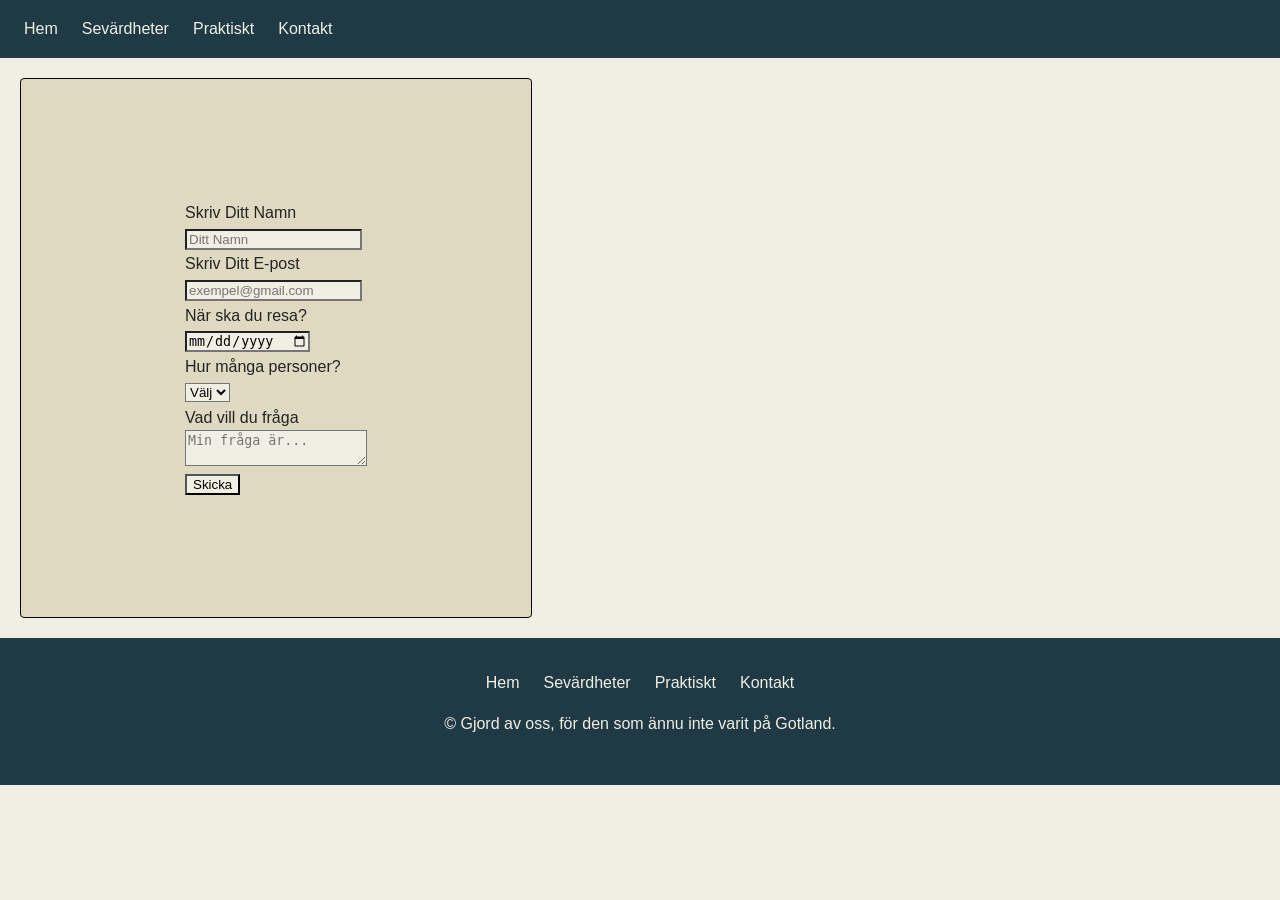
<file: kontakt.html>
<!doctype html>
<html lang="sv" dir="ltr">
  <head>
    <meta charset="UTF-8" />
    <meta name="viewport" content="width=device-width, initial-scale=1.0" />
    <title>Kontakt Oss</title>
    <link rel="stylesheet" href="kontakt.css" />
  </head>
  <body>
    <header class="header">
      <nav class="nav">
        <ul>
          <li><a href="index.html">Hem</a></li>
          <li><a href="sevardheter.html">Sevärdheter</a></li>
          <li><a href="praktisk.html">Praktiskt</a></li>
          <li><a href="kontakt.html">Kontakt</a></li>
        </ul>
      </nav>
    </header>
    <main>
      <div class="container">
        <form action="#" method="post">
          <label for="namn">Skriv Ditt Namn</label>
          <input
            type="text"
            id="namn"
            name="namn"
            placeholder="Ditt Namn"
            required
          />

          <label for="epost">Skriv Ditt E-post</label>
          <input
            type="email"
            name="epost"
            id="epost"
            placeholder="exempel@gmail.com"
            required
          />

          <label for="resdatum" required>När ska du resa?</label>
          <input type="date" name="resdatum" id="resdatum" required />

          <label for="antalpers">Hur många personer?</label>
          <select name="antalpers" id="antalpers" required>
            <option value="">Välj</option>
            <option value="2pers">1-2</option>
            <option value="4pers">2-4</option>
            <option value="max">4+</option>
          </select>
          <label for="fraga">Vad vill du fråga</label>
          <textarea
            name="fraga"
            id="fraga"
            placeholder="Min fråga är..."
            required
          ></textarea>

          <button type="submit">Skicka</button>
        </form>
      </div>
    </main>

    <footer class="site-footer">
      <nav>
        <ul>
          <li><a href="index.html">Hem</a></li>
          <li><a href="sevardheter.html">Sevärdheter</a></li>
          <li><a href="praktisk.html">Praktiskt</a></li>
          <li><a href="kontakt.html">Kontakt</a></li>
        </ul>
      </nav>
      <p>&copy; Gjord av oss, för den som ännu inte varit på Gotland.</p>
    </footer>
  </body>
</html>
</file>
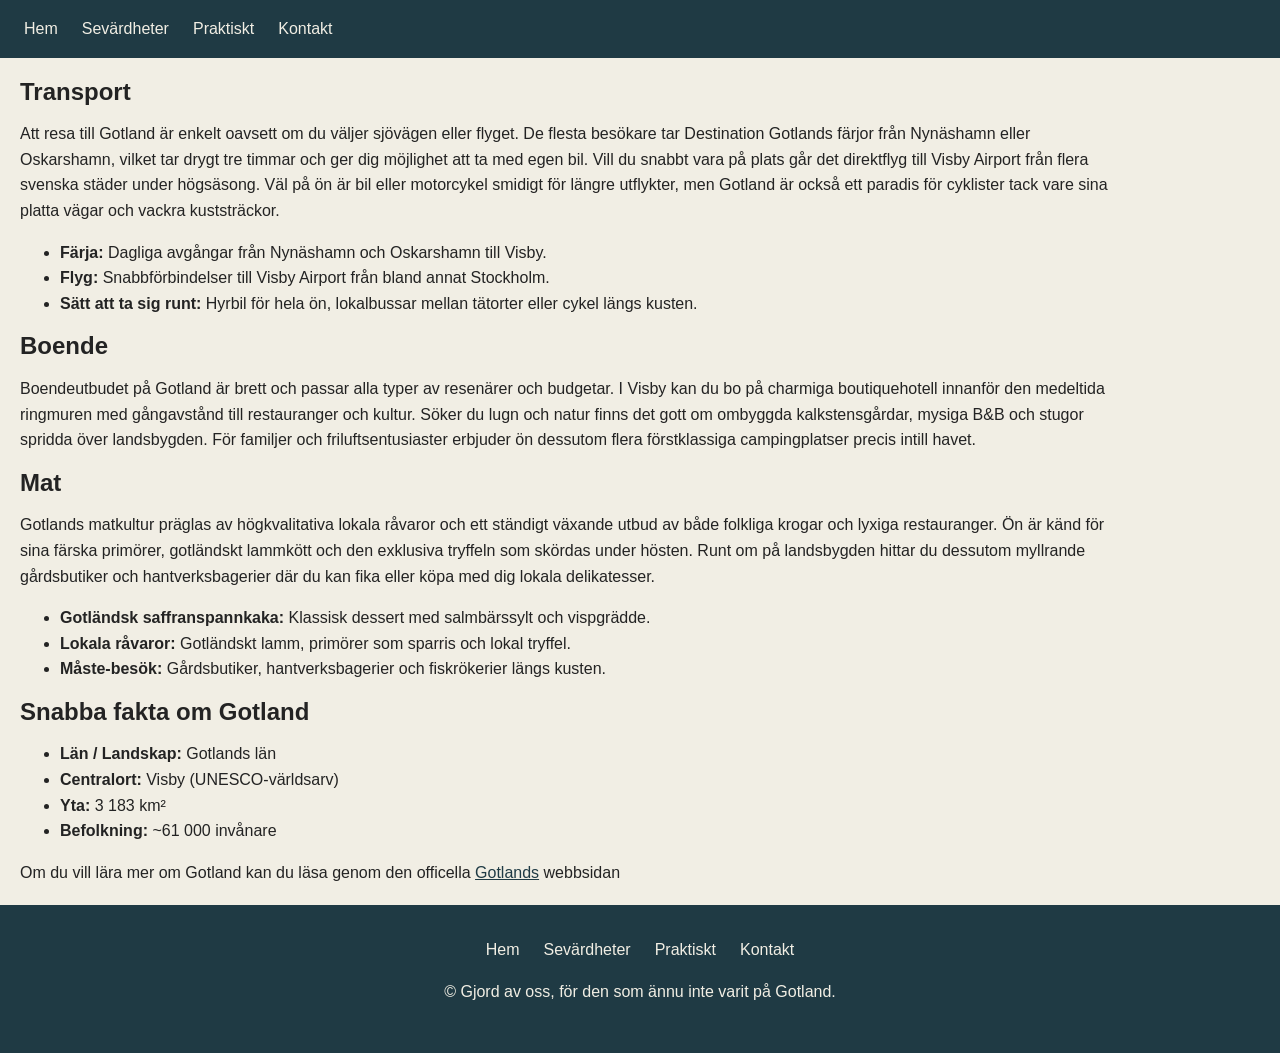
<file: praktisk.html>
<!DOCTYPE html>
<html lang="sv">
<head>
    <meta charset="UTF-8">
    <meta name="viewport" content="width=device-width, initial-scale=1.0">
    <title>Praktisk</title>
    <link rel="stylesheet" href="praktisk.css">
</head>
<body>
    <header class="header">
      <nav class="nav">
        <ul>
          <li><a href="index.html">Hem</a></li>
          <li><a href="sevardheter.html">Sevärdheter</a></li>
          <li><a href="praktisk.html">Praktiskt</a></li>
          <li><a href="kontakt.html">Kontakt</a></li>
        </ul>
      </nav>
    </header>

    <main>
            <section class="transport">
                <h2>Transport</h2>
                <p>
                    Att resa till Gotland är enkelt oavsett om du väljer sjövägen eller flyget. De flesta besökare tar Destination Gotlands färjor från Nynäshamn eller Oskarshamn, vilket tar drygt tre timmar och ger dig möjlighet att ta med egen bil. Vill du snabbt vara på plats går det direktflyg till Visby Airport från flera svenska städer under högsäsong. Väl på ön är bil eller motorcykel smidigt för längre utflykter, men Gotland är också ett paradis för cyklister tack vare sina platta vägar och vackra kuststräckor.
                </p>
                <ul>
                    <li><strong>Färja: </strong>Dagliga avgångar från Nynäshamn och Oskarshamn till Visby.</li>
                    <li><strong>Flyg: </strong>Snabbförbindelser till Visby Airport från bland annat Stockholm.</li>
                    <li><strong>Sätt att ta sig runt: </strong>Hyrbil för hela ön, lokalbussar mellan tätorter eller cykel längs kusten.</li>
        
                </ul>
            </section>
        
            <section class="boende">
                <h2>Boende</h2>
                <p>Boendeutbudet på Gotland är brett och passar alla typer av resenärer och budgetar. I Visby kan du bo på charmiga boutiquehotell innanför den medeltida ringmuren med gångavstånd till restauranger och kultur. Söker du lugn och natur finns det gott om ombyggda kalkstensgårdar, mysiga B&B och stugor spridda över landsbygden. För familjer och friluftsentusiaster erbjuder ön dessutom flera förstklassiga campingplatser precis intill havet.</p>
            </section>
        
            <section class="mat">
                <h2>Mat</h2>
                <p>Gotlands matkultur präglas av högkvalitativa lokala råvaror och ett ständigt växande utbud av både folkliga krogar och lyxiga restauranger. Ön är känd för sina färska primörer, gotländskt lammkött och den exklusiva tryffeln som skördas under hösten. Runt om på landsbygden hittar du dessutom myllrande gårdsbutiker och hantverksbagerier där du kan fika eller köpa med dig lokala delikatesser.</p>
            </section>
                    <ul>
                        <li><strong>Gotländsk saffranspannkaka: </strong>Klassisk dessert med salmbärssylt och vispgrädde.</li>
                        <li><strong>Lokala råvaror: </strong>Gotländskt lamm, primörer som sparris och lokal tryffel.</li>
                        <li><strong>Måste-besök: </strong>Gårdsbutiker, hantverksbagerier och fiskrökerier längs kusten.</li>
                    </ul>
            <aside class="">
                <h2>Snabba fakta om Gotland</h2>
                <ul>
                    <li><strong>Län / Landskap: </strong> Gotlands län</li>
        
                    <li><strong>Centralort: </strong>Visby (UNESCO-världsarv)</li>
        
                    <li><strong>Yta: </strong>3 183 km²</li>
        
                    <li><strong>Befolkning: </strong>~61 000 invånare</li>
                </ul>
                <p>Om du vill lära mer om Gotland kan du läsa genom den officella <a href="https://gotland.com/" target="_blank" rel="noopener noreferrer">Gotlands</a> webbsidan</p>
            </aside>
    </div>
    </main>

    <footer class="site-footer">
      <nav>
        <ul>
          <li><a href="index.html">Hem</a></li>
          <li><a href="sevardheter.html">Sevärdheter</a></li>
          <li><a href="praktisk.html">Praktiskt</a></li>
          <li><a href="kontakt.html">Kontakt</a></li>
        </ul>
      </nav>
      <p>&copy; Gjord av oss, för den som ännu inte varit på Gotland.</p>
    </footer>
</body>
</html>
</file>
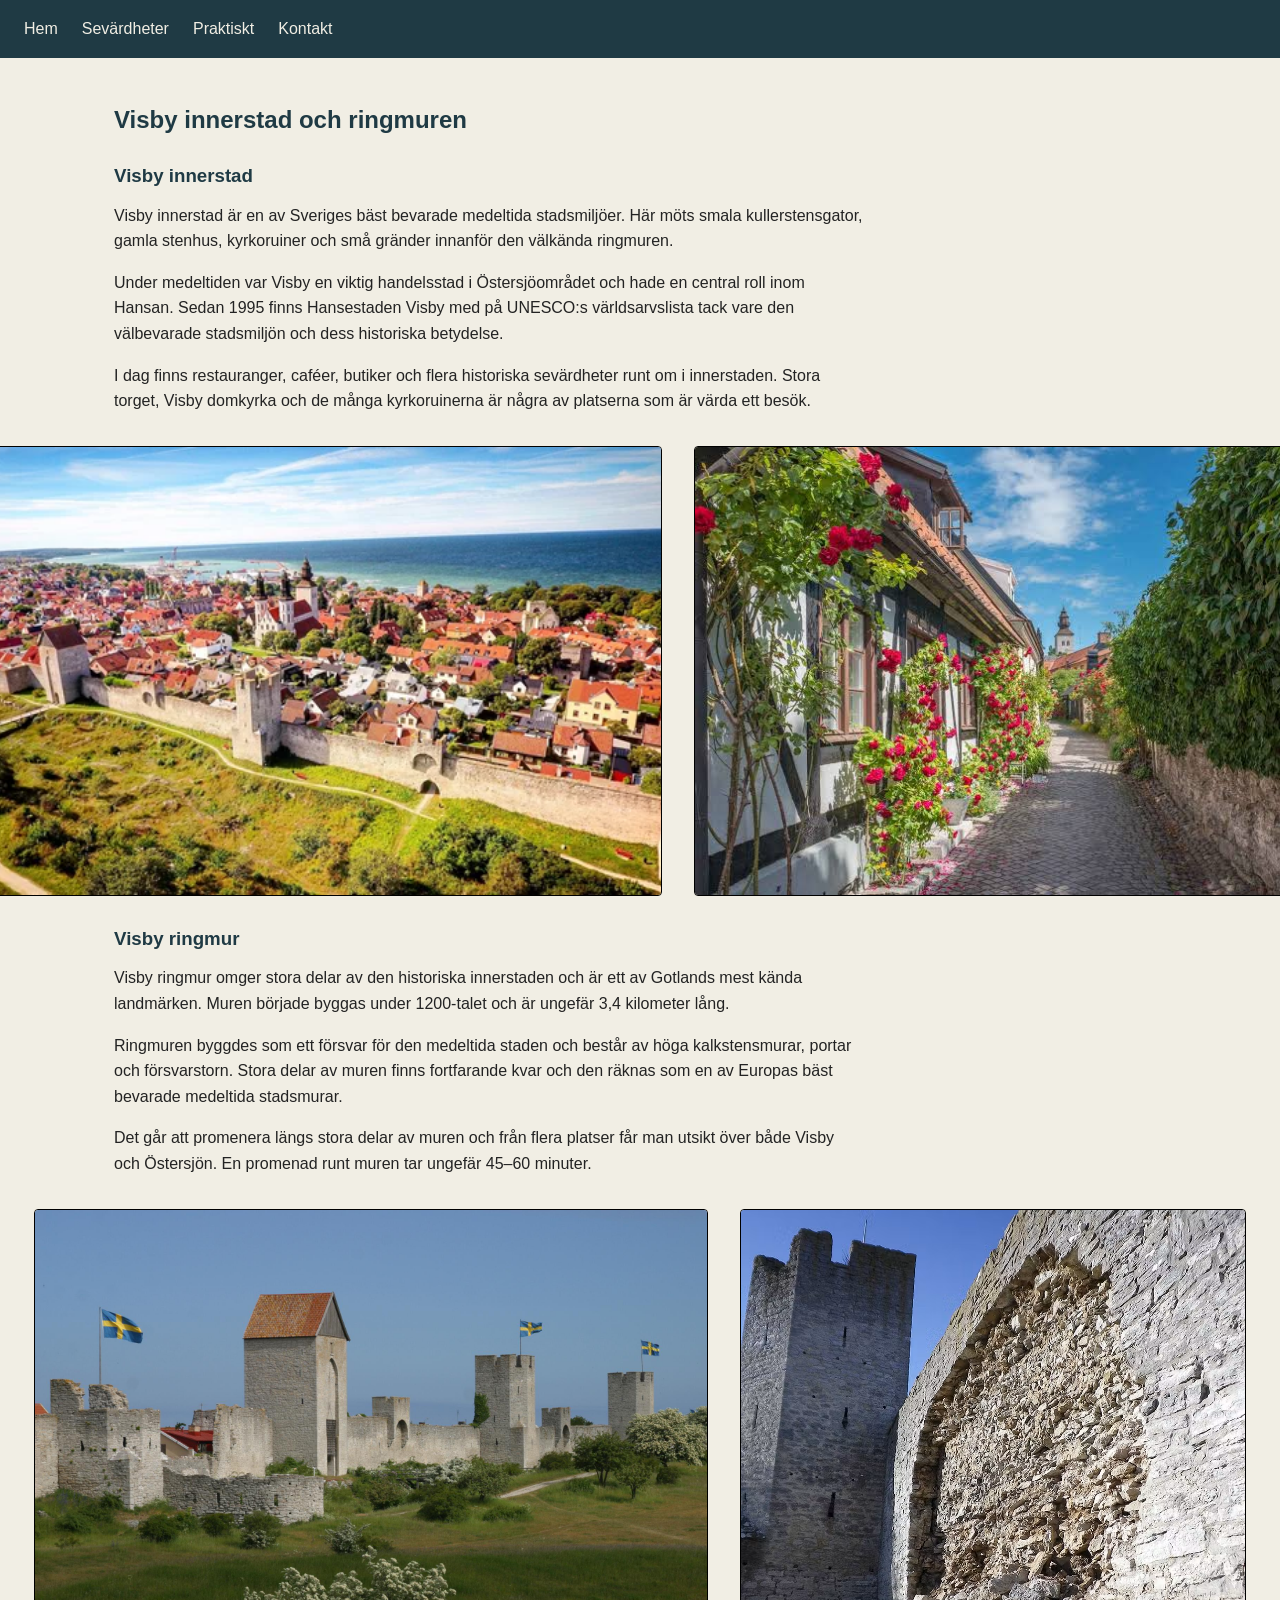
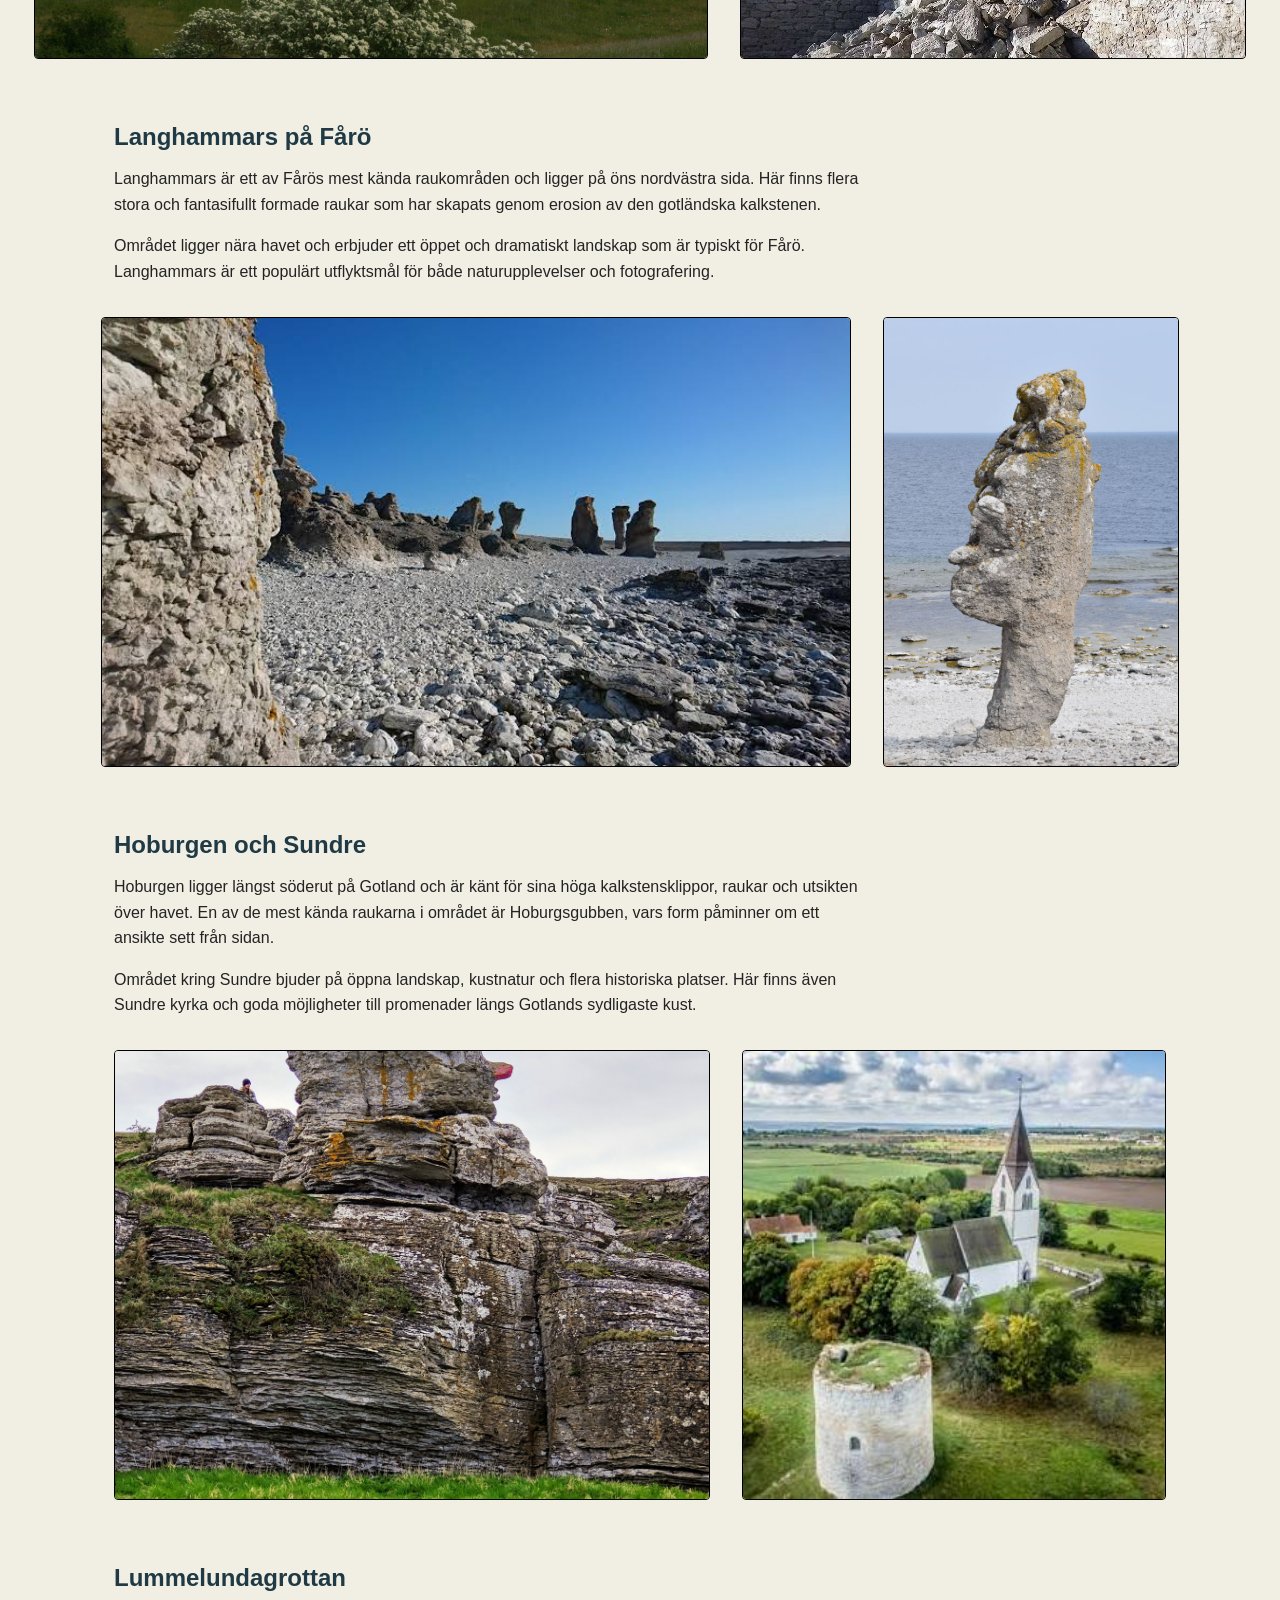
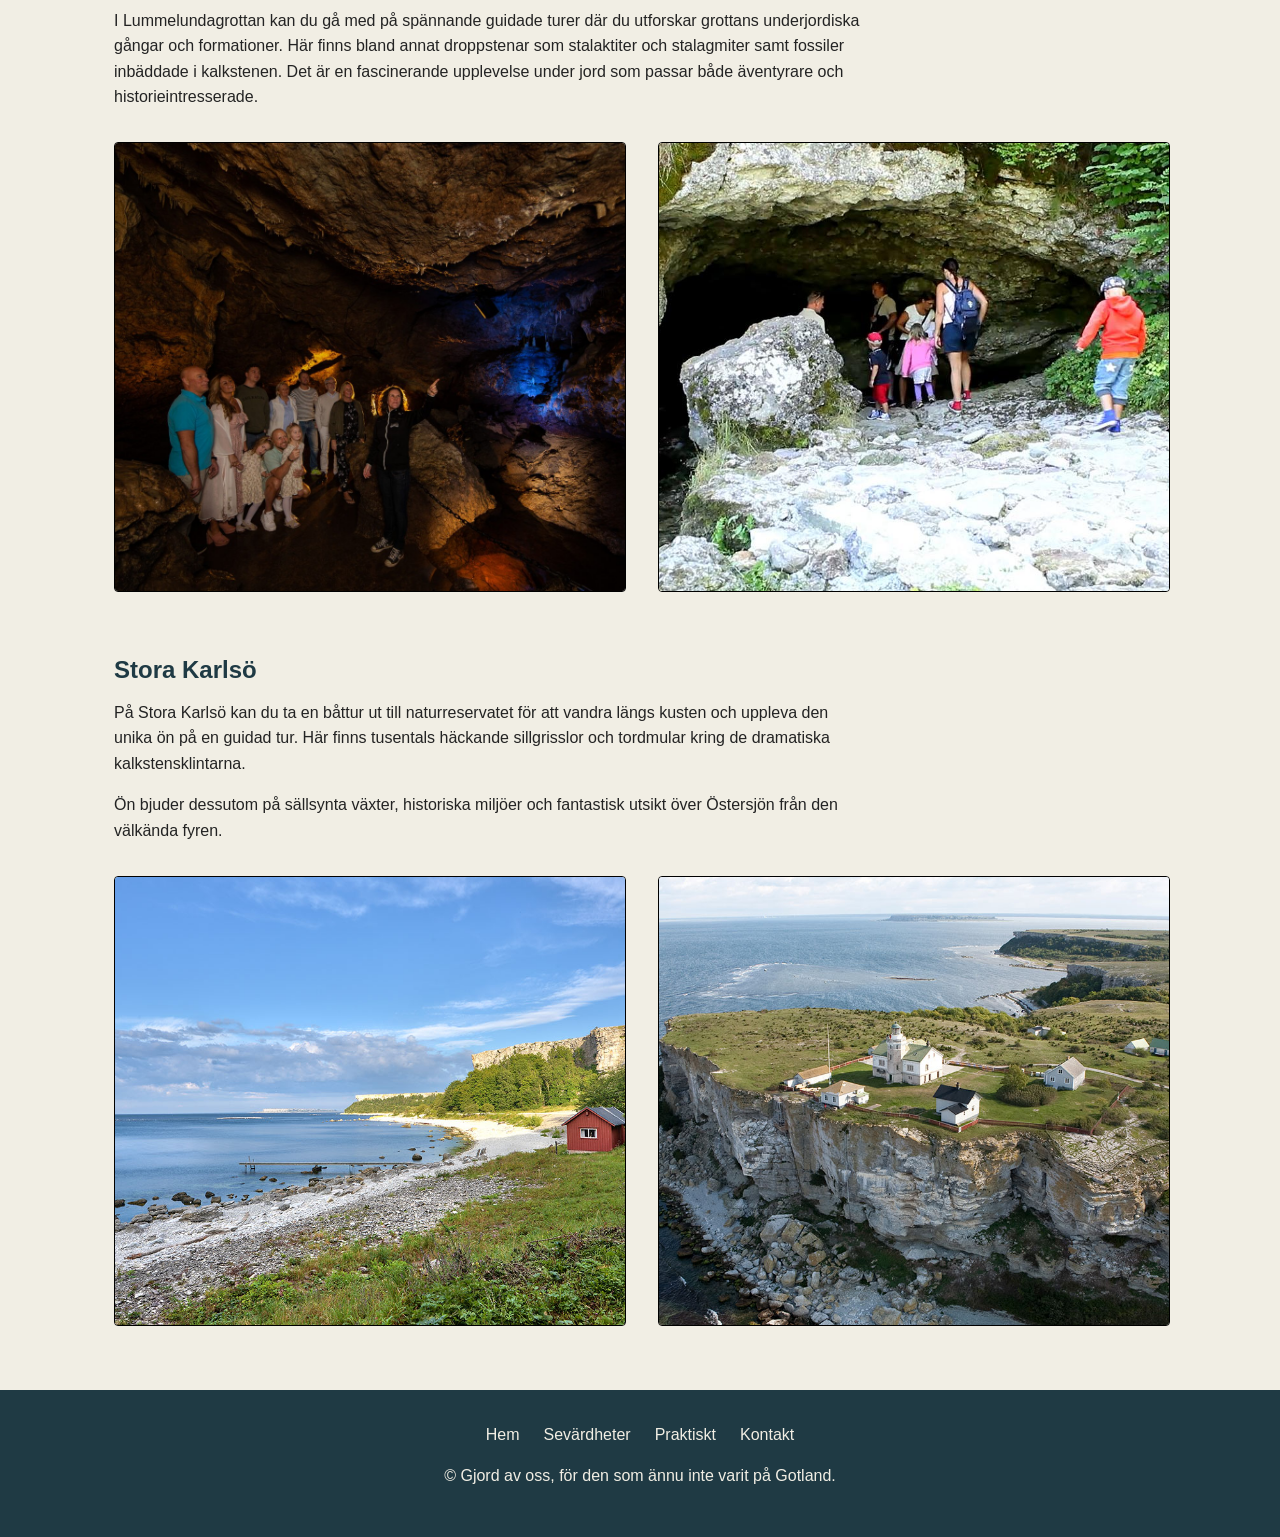
<file: sevardheter.html>
<!doctype html>

<html lang="sv" dir="ltr">
  <head>
    <meta charset="UTF-8" />
    <meta name="viewport" content="width=device-width, initial-scale=1.0" />

    <title>Sevärdheter - Gotland</title>

    <link rel="stylesheet" href="sevardheter.css" />
  </head>

  <body>
    <!-- ============================================
         HEADER / NAV
         ============================================ -->

    <header class="header">
      <nav class="nav">
        <ul>
          <li><a href="index.html">Hem</a></li>
          <li><a href="sevardheter.html">Sevärdheter</a></li>
          <li><a href="praktisk.html">Praktiskt</a></li>
          <li><a href="kontakt.html">Kontakt</a></li>
        </ul>
      </nav>
    </header>

    <!-- ============================================
         HUVUDINNEHÅLL
         ============================================ -->

    <main>
      <!-- ============================================
     VISBY INNERSTAD OCH RINGMUR
     ============================================ -->

      <section>
        <h2>Visby innerstad och ringmuren</h2>

        <h3>Visby innerstad</h3>

        <p>
          Visby innerstad är en av Sveriges bäst bevarade medeltida
          stadsmiljöer. Här möts smala kullerstensgator, gamla stenhus,
          kyrkoruiner och små gränder innanför den välkända ringmuren.
        </p>

        <p>
          Under medeltiden var Visby en viktig handelsstad i Östersjöområdet och
          hade en central roll inom Hansan. Sedan 1995 finns Hansestaden Visby
          med på UNESCO:s världsarvslista tack vare den välbevarade stadsmiljön
          och dess historiska betydelse.
        </p>

        <p>
          I dag finns restauranger, caféer, butiker och flera historiska
          sevärdheter runt om i innerstaden. Stora torget, Visby domkyrka och de
          många kyrkoruinerna är några av platserna som är värda ett besök.
        </p>

        <div class="sevardhet-flexbox">
          <img
            src="images/innerstad.jpg"
            alt="Visby innerstad"
            class="sevardhet-foto"
          />
<img
            src="images/innerstad2.jpg"
            alt="Visby innerstad"
            class="sevardhet-foto"
          />
          
        </div>

        <h3>Visby ringmur</h3>

        <p>
          Visby ringmur omger stora delar av den historiska innerstaden och är
          ett av Gotlands mest kända landmärken. Muren började byggas under
          1200-talet och är ungefär 3,4 kilometer lång.
        </p>

        <p>
          Ringmuren byggdes som ett försvar för den medeltida staden och består
          av höga kalkstensmurar, portar och försvarstorn. Stora delar av muren
          finns fortfarande kvar och den räknas som en av Europas bäst bevarade
          medeltida stadsmurar.
        </p>

        <p>
          Det går att promenera längs stora delar av muren och från flera
          platser får man utsikt över både Visby och Östersjön. En promenad runt
          muren tar ungefär 45–60 minuter.
        </p>

        <div class="sevardhet-flexbox">
          <img
            src="images/ringmur.jpg"
            alt="Visby ringmur"
            class="sevardhet-foto"
          />
                    <img
            src="images/ringmur2.jpg"
            alt="Visby ringmur 2"
            class="sevardhet-foto"
          />
        </div>
      </section>

      <!-- ============================================
     LANGHAMMARS
     ============================================ -->

      <section>
        <h2>Langhammars på Fårö</h2>

        <p>
          Langhammars är ett av Fårös mest kända raukområden och ligger på öns
          nordvästra sida. Här finns flera stora och fantasifullt formade raukar
          som har skapats genom erosion av den gotländska kalkstenen.
        </p>

        <p>
          Området ligger nära havet och erbjuder ett öppet och dramatiskt
          landskap som är typiskt för Fårö. Langhammars är ett populärt
          utflyktsmål för både naturupplevelser och fotografering.
        </p>

        <div class="sevardhet-flexbox">
          <img
            src="images/langhammars.jpg"
            alt="Raukar vid Langhammars på Fårö"
            class="sevardhet-foto"
          />

                    <img
            src="images/langhammars2.jpg"
            alt="Langhammars"
            class="sevardhet-foto"
          />
        </div>
      </section>

      <!-- ============================================
     HOBURGEN OCH SUNDRE
     ============================================ -->

      <section>
        <h2>Hoburgen och Sundre</h2>

        <p>
          Hoburgen ligger längst söderut på Gotland och är känt för sina höga
          kalkstensklippor, raukar och utsikten över havet. En av de mest kända
          raukarna i området är Hoburgsgubben, vars form påminner om ett ansikte
          sett från sidan.
        </p>

        <p>
          Området kring Sundre bjuder på öppna landskap, kustnatur och flera
          historiska platser. Här finns även Sundre kyrka och goda möjligheter
          till promenader längs Gotlands sydligaste kust.
        </p>

        <div class="sevardhet-flexbox">
          <img
            src="images/hoburgen.jpg"
            alt="Hoburgen"
            class="sevardhet-foto"
          />

                  <div class="sevardhet-flexbox">
          <img
            src="images/sundre.jpg"
            alt="Sundre"
            class="sevardhet-foto"
            id="sundre-foto"
          />
        </div>
      </section>

      <!-- ============================================
           LUMMELUNDAGROTTAN
           ============================================ -->

      <section id="lummelunda">
        <h2>Lummelundagrottan</h2>

        <p>
          I Lummelundagrottan kan du gå med på spännande guidade turer där du
          utforskar grottans underjordiska gångar och formationer. Här finns
          bland annat droppstenar som stalaktiter och stalagmiter samt fossiler
          inbäddade i kalkstenen. Det är en fascinerande upplevelse under jord
          som passar både äventyrare och historieintresserade.
        </p>

        <div class="lummelunda-flexbox">
          <img src="images/test1.jpg" alt="" class="lummelunda-foto" />
          <img src="images/test2.jpg" alt="" class="lummelunda-foto" />
        </div>
      </section>

      <!-- ============================================
           STORA KARLSÖ
           ============================================ -->

      <section id="stora-karslo">
        <h2>Stora Karlsö</h2>

        <p>
          På Stora Karlsö kan du ta en båttur ut till naturreservatet för att
          vandra längs kusten och uppleva den unika ön på en guidad tur. Här
          finns tusentals häckande sillgrisslor och tordmular kring de
          dramatiska kalkstensklintarna.
        </p>

        <p>
          Ön bjuder dessutom på sällsynta växter, historiska miljöer och
          fantastisk utsikt över Östersjön från den välkända fyren.
        </p>

        <div class="stora-karslo-flexbox">
          <img
            src="images/stora-karlso1.jpg"
            alt=""
            class="stora-karslo-foto"
          />
          <img
            src="images/stora-karlso2.jpg"
            alt=""
            class="stora-karslo-foto"
          />
        </div>
      </section>
    </main>

    <!-- ============================================
         FOOTER
         ============================================ -->

    <footer class="site-footer">
      <nav>
        <ul>
          <li><a href="index.html">Hem</a></li>
          <li><a href="sevardheter.html">Sevärdheter</a></li>
          <li><a href="praktisk.html">Praktiskt</a></li>
          <li><a href="kontakt.html">Kontakt</a></li>
        </ul>
      </nav>

      <p>&copy; Gjord av oss, för den som ännu inte varit på Gotland.</p>
    </footer>
  </body>
</html>
</file>
<file: kontakt.css>
* {
  box-sizing: border-box;
}

body {
  margin: 0;
  font-family: sans-serif;
  color: #232323;
  background: #f1eee4;
  line-height: 1.6;
}

h1,
h2,
h3 {
  font-weight: 600;
  line-height: 1.15;
  margin: 0 0 8px;
}

a {
  color: #1f3a44;
}

a:focus-visible {
  outline: 3px solid #c08a4e;
  outline-offset: 3px;
}
label,
button {
  display: block;
}
.header {
  background: #1f3a44;
  padding: 1rem 1.5rem;
  position: sticky;
  top: 0;
}

.nav ul {
  list-style: none;
  display: flex;
  gap: 1.5rem;
  margin: 0;
  padding: 0;
}

.nav a {
  color: #f1eee4;
  text-decoration: none;
  padding: 0.25rem 0;
  border-bottom: 2px solid transparent;
}

.nav a:hover {
  border-bottom-color: #c08a4e;
}

main {
  max-width: 1100px;
  margin: 20px 20px;
}

.container {
  display: flex;
  justify-self: center;
  justify-content: center;
  align-items: center;
  line-height: 1.6;
  background-color: #e0d9c2;
  border: 1px solid black;
  border-radius: 4px;
  width: 40vw;
  height: 60vh;
}
input,
textarea,
select,
button {
  background: #f1eee4;
}

input:focus,
textarea:focus,
select:focus,
button:focus {
  background: #b2b1af;
}

main {
  max-width: 1100px;
  margin: 20px 20px;
}

.site-footer {
  background: #1f3a44;
  color: #f1eee4;
  padding: 2rem 1.5rem;
  text-align: center;
}

.site-footer ul {
  list-style: none;
  display: flex;
  justify-content: center;
  /* centrerar länkarna i mitten */
  gap: 1.5rem;
  padding: 0;
  margin: 0 0 1rem;
}

.site-footer a {
  color: #f1eee4;
  text-decoration: none;
}

.site-footer a:hover {
  text-decoration: underline;
}
</file>
<file: praktisk.css>
* {
  box-sizing: border-box;
}

body {
  margin: 0;
  font-family: sans-serif;
  color: #232323;
  background: #f1eee4;
  line-height: 1.6;
}

h1,
h2,
h3 {
  font-weight: 600;
  line-height: 1.15;
  margin: 0 0 8px;
}

a {
  color: #1f3a44;
}

a:focus-visible {
  outline: 3px solid #c08a4e;
  outline-offset: 3px;
}

img {
  max-width: 100%;
  display: block;
  border-radius: 4px;
}

/* ============================================
   HEADER / NAV
   ============================================ */

.header {
  background: #1f3a44;
  padding: 1rem 1.5rem;
  position: sticky;
  top: 0;
}

.nav ul {
  list-style: none;
  display: flex;
  gap: 1.5rem;
  margin: 0;
  padding: 0;
}

.nav a {
  color: #f1eee4;
  text-decoration: none;
  padding: 0.25rem 0;
  border-bottom: 2px solid transparent;
}

.nav a:hover {
  border-bottom-color: #c08a4e;
}

main {
  max-width: 1100px;
  margin: 20px 20px;
}

/* ============================================
   FOOTER
   ============================================ */

.site-footer {
  background: #1f3a44;
  color: #f1eee4;
  padding: 2rem 1.5rem;
  text-align: center;
}

.site-footer ul {
  list-style: none;
  display: flex;
  justify-content: center;
  /* centrerar länkarna i mitten */
  gap: 1.5rem;
  padding: 0;
  margin: 0 0 1rem;
}

.site-footer a {
  color: #f1eee4;
  text-decoration: none;
}

.site-footer a:hover {
  text-decoration: underline;
}
</file>
<file: sevardheter.css>
* {
  box-sizing: border-box;
}

body {
  margin: 0;
  font-family: sans-serif;
  color: #232323;
  background: #f1eee4;
  line-height: 1.6;
}

h1,
h2,
h3 {
  font-weight: 600;
  line-height: 1.15;
  margin: 0 0 8px;
}

a {
  color: #1f3a44;
}

a:focus-visible {
  outline: 3px solid #c08a4e;
  outline-offset: 3px;
}

img {
  max-width: 100%;
  display: block;
  border-radius: 4px;
}

/* ============================================
   HEADER / NAV
   ============================================ */

.header {
  background: #1f3a44;
  padding: 1rem 1.5rem;
  position: sticky;
  top: 0;
}

.nav ul {
  list-style: none;
  display: flex;
  gap: 1.5rem;
  margin: 0;
  padding: 0;
}

.nav a {
  color: #f1eee4;
  text-decoration: none;
  padding: 0.25rem 0;
  border-bottom: 2px solid transparent;
}

.nav a:hover {
  border-bottom-color: #c08a4e;
}

/* ============================================
   HUVUDINNEHÅLL
   ============================================ */

main {
  max-width: 1100px;
  margin: 3rem auto;
  padding: 0 1.5rem;
}

main > h1 {
  margin-bottom: 2.5rem;
}

/* Varje sevärdhet */

main section {
  margin-bottom: 4rem;
}

/* Rubriker */

main section h2 {
  color: #1f3a44;
  margin-bottom: 1rem;
}

main section h3 {
  color: #1f3a44;
  margin-top: 2rem;
  margin-bottom: 0.75rem;
}

/* Text */

main section p {
  max-width: 750px;
}

/* ============================================
   BILDER
   ============================================ */

.sevardhet-flexbox {
  display: flex;
  justify-content: center;
  gap: 2rem;
}

.sevardhet-foto {
  width: 100%;
  max-width: 750px;
  height: 50vh;
  object-fit: cover;
  margin-top: 1rem;
  border: 1px solid black;
}

.lummelunda-flexbox,
.stora-karslo-flexbox {
  display: flex;
  gap: 2rem;
}

.lummelunda-foto,
.stora-karslo-foto {
  width: 40vw;
  max-width: 750px;
  height: 50vh;
  object-fit: cover;
  margin-top: 1rem;
  border: 1px solid black;
}

/* ============================================
   FOOTER
   ============================================ */

.site-footer {
  background: #1f3a44;
  color: #f1eee4;
  padding: 2rem 1.5rem;
  text-align: center;
}

.site-footer ul {
  list-style: none;
  display: flex;
  justify-content: center;
  gap: 1.5rem;
  padding: 0;
  margin: 0 0 1rem;
}

.site-footer a {
  color: #f1eee4;
  text-decoration: none;
}

.site-footer a:hover {
  text-decoration: underline;
}

/* ============================================
   RESPONSIVITET
   ============================================ */

@media (max-width: 700px) {
  .nav ul {
    flex-direction: column;
    align-items: center;
    gap: 0.4rem;
  }

  main {
    margin: 2rem auto;
  }

  main section {
    margin-bottom: 3rem;
  }

  /* Mina sevärdhetsbilder */

  /*
  .sevardhet-foto {
    width: 100%;
    height: auto;
  } */
   .sevardhet-foto {
    width: 50%;
   }
   #sundre-foto {
    width: 80%;
   }

  /* Gruppkamraternas kod */

  /* .
  .lummelunda-foto,
  .stora-karslo-foto {
    height: auto;
  } */
}
</file>
